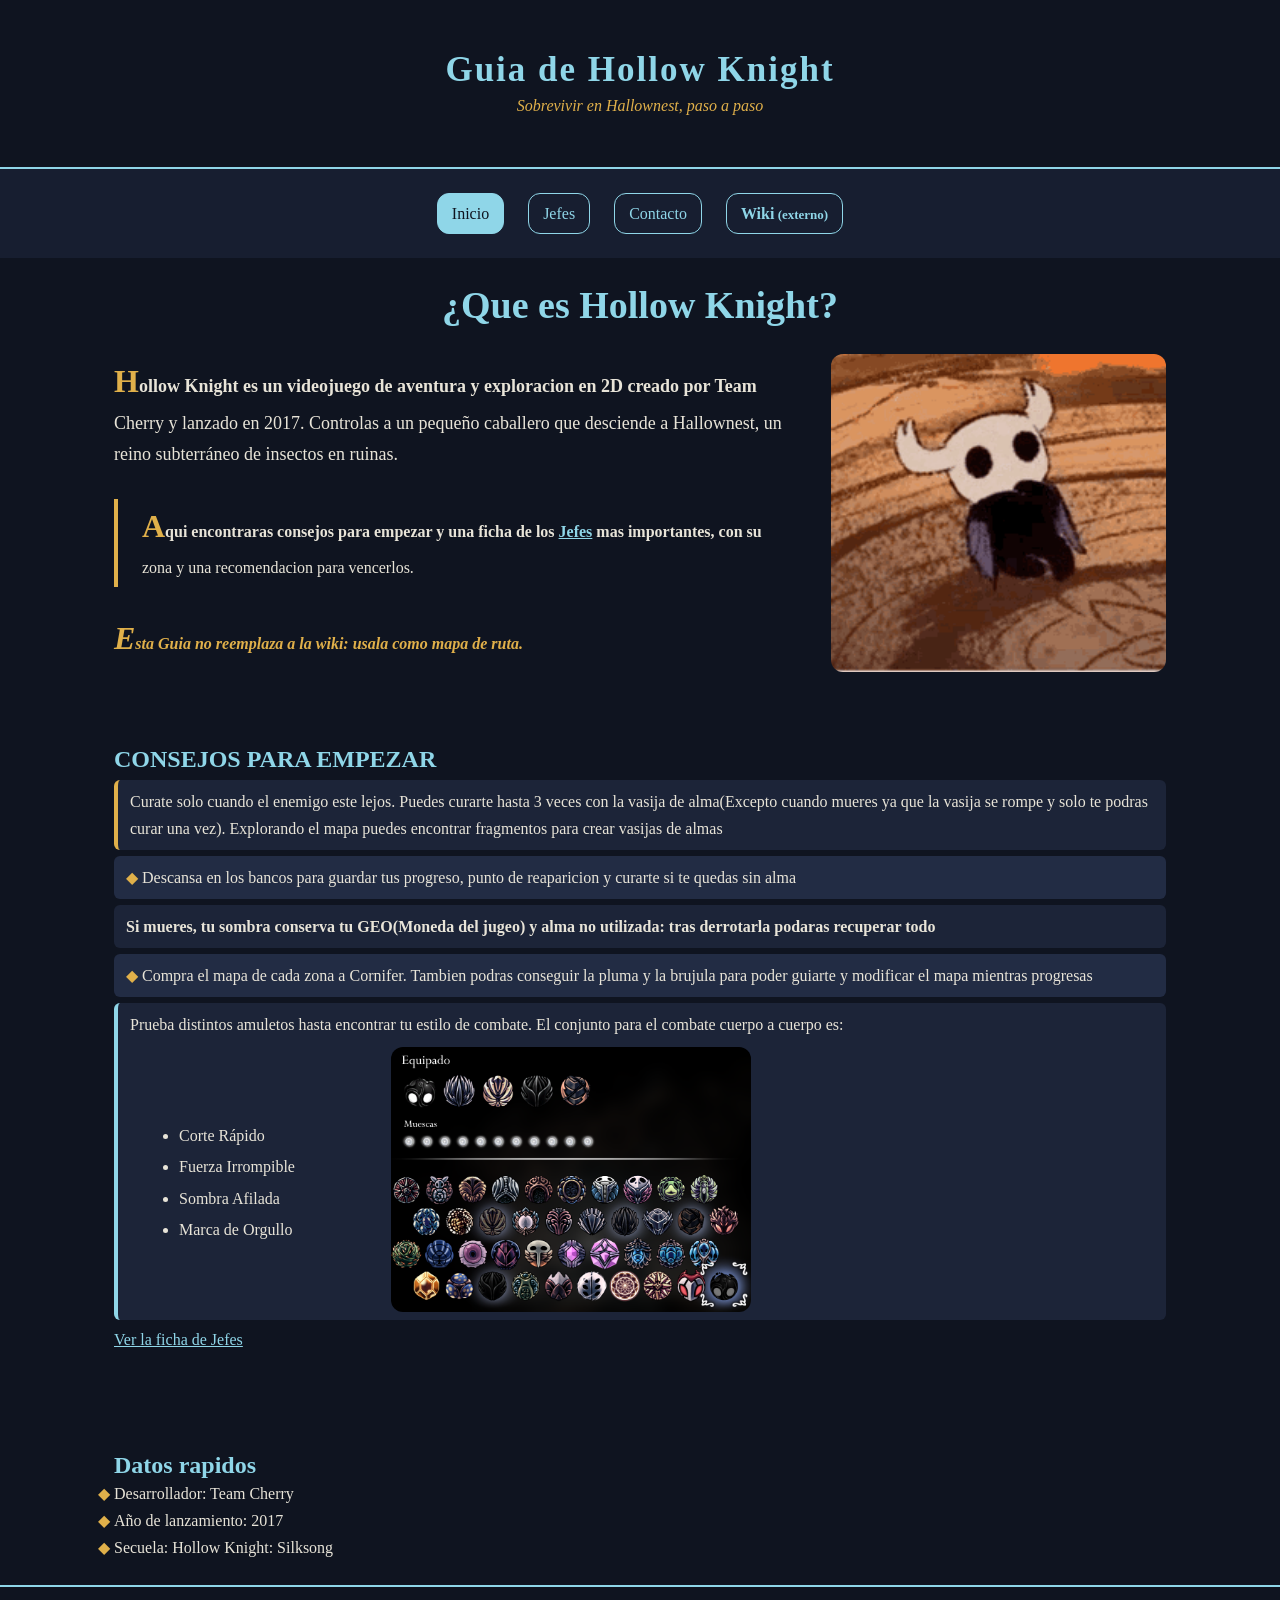
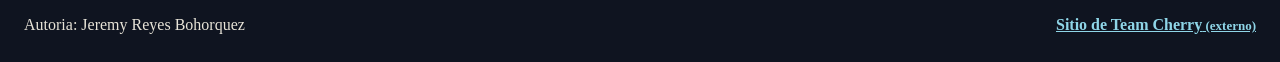
<file: index.html>
<!DOCTYPE html>
<html lang="es">
<head>
    <meta charset="UTF-8">
    <meta name="viewport" content="width=device-width, initial-scale=1.0">
    <title>Guía de Hollow Knight | Inicio</title>
    <link rel="stylesheet" href="css/estilos.css">
    <style>
    </style>
</head>

<body>
    <header>
        <h1 style="letter-spacing: 2px;"> Guia de Hollow Knight </h1>
        <p class="subtitulo"> Sobrevivir en Hallownest, paso a paso </p>
    </header>

    <nav>
        <a class="activo" href="index.html"> Inicio </a>
        <a href="Jefes.html"> Jefes</a>
        <a href="Contactos.html">Contacto</a>
        <a href="https://hollowknight.fandom.com/" target="_blank" rel="noopener">Wiki</a>
    </nav>

    <main>
        <section class="Presentacion">
            <h2>¿Que es Hollow Knight?</h2>
            <img src="img/hollow-knight-breakdance.gif" alt="gif Hollow Knight">
            <p id="intro">Hollow Knight es un videojuego de aventura y exploracion en 2D creado por Team Cherry y lanzado en 2017. Controlas a un pequeño caballero que desciende a Hallownest, un reino subterráneo de insectos en ruinas.</p>
            <p>Aqui encontraras consejos para empezar y una ficha de los <a href="Jefes.html">Jefes</a> mas importantes, con su zona y una recomendacion para vencerlos.</p>
            <p class="nota">Esta Guia no reemplaza a la wiki: usala como mapa de ruta.</p>
        </section>

        <section>
            <h2>CONSEJOS PARA EMPEZAR</h2>
            <ul class="lista">
                <li>Curate solo cuando el enemigo este lejos. Puedes curarte hasta 3 veces con la vasija de alma(Excepto cuando mueres ya que la vasija se rompe y solo te podras curar una vez). Explorando el mapa puedes encontrar fragmentos para crear vasijas de almas</li>
                <li>Descansa en los bancos para guardar tus progreso, punto de reaparicion y curarte si te quedas sin alma</li>
                <li>Si mueres, tu sombra conserva tu GEO(Moneda del jugeo) y alma no utilizada: tras derrotarla podaras recuperar todo</li>
                <li>Compra el mapa de cada zona a Cornifer. Tambien podras conseguir la pluma y la brujula para poder guiarte y modificar el mapa mientras progresas</li>
                <li>Prueba distintos amuletos hasta encontrar tu estilo de combate. El conjunto para el combate cuerpo a cuerpo es:
                    <div class="amuletos">
                        <ul class="sublista">
                            <li>Corte Rápido</li>
                            <li>Fuerza Irrompible</li>
                            <li>Sombra Afilada</li>
                            <li>Marca de Orgullo</li>
                        </ul>
                        <img src="img/BuildAtaque.png" alt="Amuletos equipados para el combate cuerpo a cuerpo">
                    </div>
                </li>
               
            </ul>
            <p><a href="Catalogo.html">Ver la ficha de Jefes</a></p>
        </section>
    </main>

    <aside>
        <h2>Datos rapidos</h2>
        <ul class="puntos">
            <li>Desarrollador: Team Cherry</li>
            <li>Año de lanzamiento: 2017</li>
            <li>Secuela: Hollow Knight: Silksong</li>
        </ul>
    </aside>

    <footer>
        <p>Autoria: Jeremy Reyes Bohorquez</p>
        <p><a href="https://www.hollowknight.com/" target="_blank" rel="noopener">Sitio de Team Cherry</a></p>
    </footer>
</body>
</html>
</file>
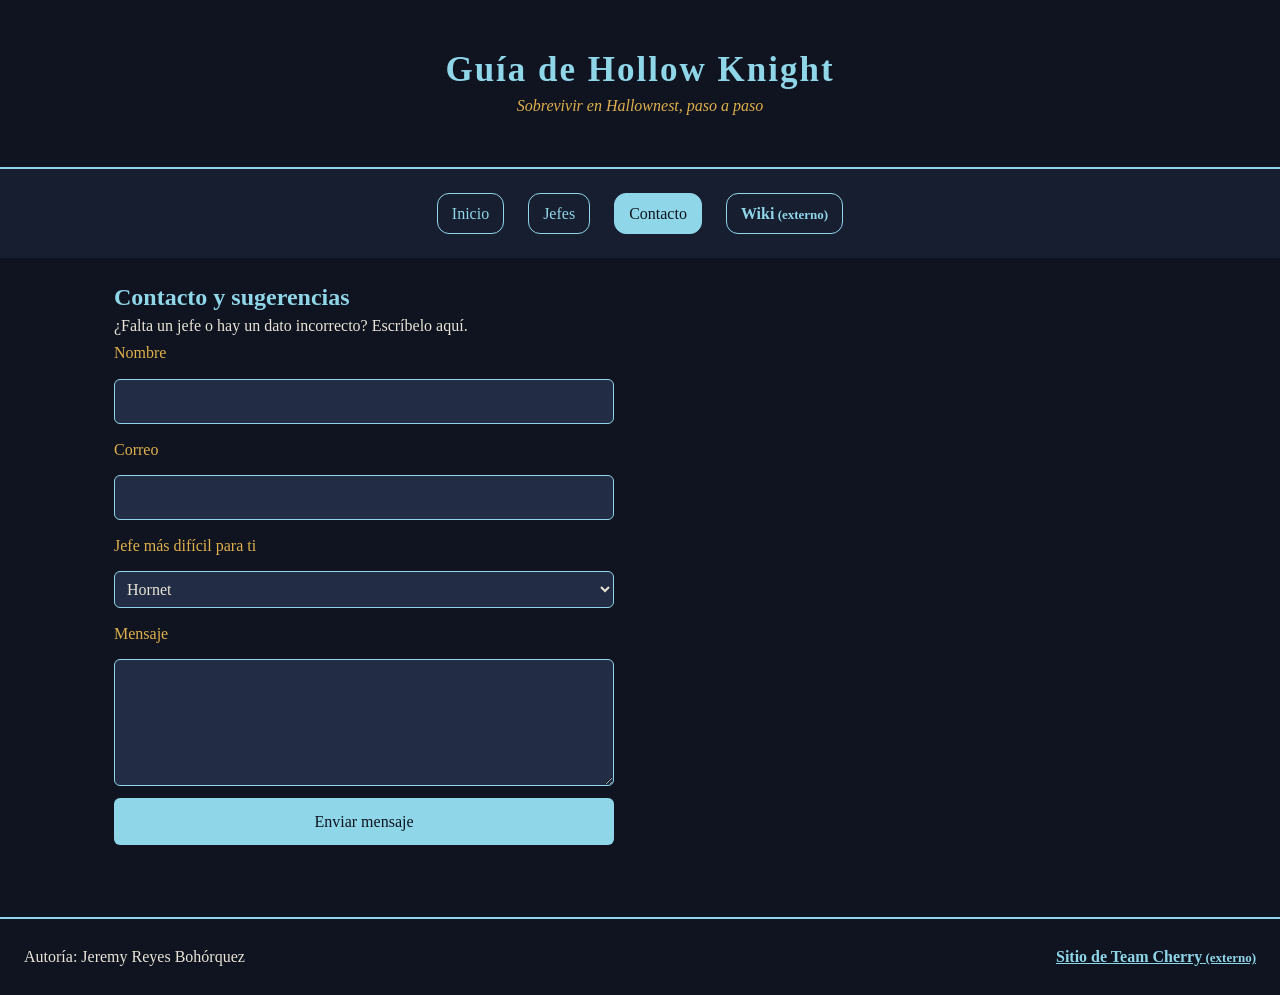
<file: Contactos.html>
<!DOCTYPE html>
<html lang="es">
<head>
    <meta charset="UTF-8">
    <meta name="viewport" content="width=device-width, initial-scale=1.0">
    <title>Guía de Hollow Knight | Contacto</title>
    <link rel="stylesheet" href="css/estilos.css">
    <style>
        /* CSS INTERNO: solo el formulario */
        form{
            display:grid;
            gap:12px;
            max-width:500px;
        }
        label{
            color:var(--color-geo);
        }

        input,select,textarea{
            padding:8px;
            border:1px solid var(--color-primary);
            border-radius:6px;
            background:#222c44;
            color:var(--color-texto);
            font:inherit;
        }
        button{
            padding:10px;
            border:0;
            border-radius:6px;
            background:var(--color-primary);
            color:#0f1420;
            font:inherit;
            cursor:pointer;
        }
    </style>
</head>
<body>
    <header>
        <h1 style="letter-spacing:2px;">Guía de Hollow Knight</h1>
        <p class="subtitulo">Sobrevivir en Hallownest, paso a paso</p>
    </header>
    <nav>
        <a href="index.html"> Inicio </a>
        <a href="Jefes.html"> Jefes</a>
        <a class="activo" href="Contactos.html">Contacto</a>
        <a href="https://hollowknight.fandom.com/" target="_blank" rel="noopener">Wiki</a>
    </nav>
    <main>
        <section>
            <h2>Contacto y sugerencias</h2>
            <p>¿Falta un jefe o hay un dato incorrecto? Escríbelo aquí.</p>
            <form action="#" method="get">
                <label for="nombre">Nombre</label>
                <input id="nombre" name="nombre" type="text" required>
                <label for="correo">Correo</label>
                <input id="correo" name="correo" type="email" required>
                <label for="jefe">Jefe más difícil para ti</label>
                <select id="jefe" name="jefe">
                    <option>Hornet</option>
                    <option>Señores Mantis</option>
                    <option>Grimm</option>
                    <option>Receptaculo Roto</option>
                    <option>Señor Desleal</option>
                    <option>Caballero Vigia</option>
                    <option>Hollow Knight</option>
                    <option>Radiance</option>
                    <option>Otro</option>
                </select>
                <label for="mensaje">Mensaje</label>
                <textarea id="mensaje" name="mensaje" rows="4" required></textarea>
                <button type="submit">Enviar mensaje</button>
            </form>
        </section>
    </main>
    <footer>
        <p>Autoría: Jeremy Reyes Bohórquez</p>
        <p><a href="https://www.hollowknight.com/" target="_blank" rel="noopener">Sitio de Team Cherry</a></p>
    </footer>
</body>
</html>
</file>
<file: css/estilos.css>
:root{
  --color-bg:#0f1420;
  --color-card:#171e30;
  --color-primary:#8fd6e8;
  --color-texto:#e8e4d8;
  --color-geo:#e0b04a;
  --radius:12px;
  --gap:16px;
}

/* 1. SELECTOR UNIVERSAL */
*{
    box-sizing:border-box;
    margin:0;
    padding:0;
}
 
/* 2. SELECTORES DE ELEMENTO */
body{
    font-family:'Palatino Linotype',Palatino,Georgia,serif;
    background:var(--color-bg);
    color:var(--color-texto);
    line-height:1.7;
}
 
img{
    max-width:100%;
    height:auto;
    display:block;
}
 
header{
    padding:calc(var(--gap)*2) var(--gap);
    text-align:center;
    border-bottom:2px solid var(--color-primary);
}
 
h1{
    font-size:35px;
}
 
section{
    margin-bottom:calc(var(--gap)*2);
}
 
nav{
    display:flex;
    flex-wrap:wrap;
    justify-content:center;
    gap:var(--gap);
    padding:var(--gap);
    background:var(--color-card);
}
 
footer{
    display:flex;
    flex-wrap:wrap;
    justify-content:space-between;
    gap:var(--gap);
    padding:var(--gap);
    border-top:2px solid var(--color-primary);
}
 
/* 3. SELECTORES DE CLASE */
.subtitulo{
    color:var(--color-geo);
    font-style:italic;
}
 
.banner{
    width:100%;
    height:160px;
    object-fit:cover;
    object-position:center;
}
 
.Presentacion{
    display:grid;
    grid-template-columns:1fr;
    column-gap:calc(var(--gap)*2);
}
 
.catalogo{
    display:grid;
    grid-template-columns:1fr;
    gap:var(--gap);
}
 
.lista{
    list-style:none;
}
 
.amuletos{
    display:flex;
    flex-wrap:wrap;
    align-items:center;
    column-gap:calc(var(--gap)*4);
    row-gap:var(--gap);
    margin-top:8px;
    padding-left:25px;
}
 
.final{
    border-top:2px solid #2a3550;
    padding-top:var(--gap);
    margin-bottom:calc(var(--gap)*3);
}
 
.playlist{
    border-top:2px solid #2a3550;
    padding-top:var(--gap);
}
 
.video{
    aspect-ratio:16/9;
    width:100%;
}
 
/* 4. SELECTOR DE ID */
#intro{
    font-size:18px;
}
 
/* 5. SELECTORES DE AGRUPAMIENTO */
h1,h2,h3{
    color:var(--color-primary);
    line-height:1.25;
}
 
main,aside{
    padding:var(--gap);
    max-width:1100px;
    margin:0 auto;
}
 
.card,.panteon{
    background:var(--color-card);
    border-radius:var(--radius);
    padding:var(--gap);
    display:flex;
    flex-direction:column;
    gap:8px;
}
 
/* 6. SELECTORES DE ATRIBUTO */
a[target]{
    font-weight:bold;
}
 
.card img[alt^="Jefe"]{
    border-radius:var(--radius);
}
 
.card img[alt*="Hornet"]{
    border:2px solid #ff6b6b;
}
 
.card img[alt$="Hueco"]{
    border:2px solid var(--color-geo);
}
 
.card img[alt*="Onirico"]{
    border:2px solid #fffdee;
}
 
/* 7. PSEUDOCLASES */
a:link{
    color:var(--color-primary);
}
 
a:visited{
    color:#c3a6e8;
}
 
a:hover{
    background:var(--color-primary);
    color:#0f1420;
}
 
a:active{
    color:var(--color-geo);
}
 
.lista li:nth-child(odd){
    background:#1c2438;
}
 
.lista li:nth-child(even){
    background:#222c44;
}
 
.lista li:first-child{
    border-left:4px solid var(--color-geo);
}
 
.lista li:last-child{
    border-left:4px solid var(--color-primary);
}
 
.lista li:nth-child(3){
    font-weight:bold;
}
 
/* 8. PSEUDOELEMENTOS */
.Presentacion p::first-letter{
    font-size:32px;
    color:var(--color-geo);
}
 
.Presentacion p::first-line{
    font-weight:bold;
}
 
p::selection{
    background:var(--color-primary);
    color:#0f1420;
}
 
.puntos li::marker{
    color:var(--color-geo);
    content:"\25C6  ";
}
 
.lista li:nth-child(2n+2)::before{
    content:"\25C6  ";
    color:var(--color-geo);
}
 
a[target="_blank"]::after{
    content:" (externo)";
    font-size:13px;
}
 
/* 9. SELECTORES COMBINADORES */
nav a{
    padding:6px 14px;
    border:1px solid var(--color-primary);
    border-radius:var(--radius);
    text-decoration:none;
}
 
.Presentacion h2{
    text-align:center;
    font-size:38px;
    margin-bottom:var(--gap);
}
 
.Presentacion p{
    margin-bottom:var(--gap);
    max-width:700px;
}
 
.Presentacion img{
    width:100%;
    border-radius:var(--radius);
    margin-bottom:var(--gap);
}
 
.lista li{
    padding:8px 12px;
    margin:6px 0;
    border-radius:6px;
}
 
.lista .sublista{
    list-style:disc;
    padding-left:24px;
    margin-top:6px;
}
 
.lista .sublista li{
    background:none;
    border-left:none;
    padding:2px 0;
    margin:0;
    font-weight:normal;
}
 
.lista .sublista li::before{
    content:none;
}
 
.amuletos img{
    width:100%;
    max-width:360px;
    border-radius:var(--radius);
}
 
.card img,.panteon img{
    width:100%;
    aspect-ratio:4/3;
    object-fit:contain;
    background:#222c44;
    border-radius:var(--radius);
}
 
.panteon img{
    border:2px solid #959453;
}
 
.card a,.panteon a{
    margin-top:auto;
}
 
.final h3{
    text-align:center;
    font-size:29px;
    margin-bottom:var(--gap);
}
 
.final img{
    display:block;
    width:100%;
    height:200px;
    object-fit:cover;
    object-position:center 30%;
    border-radius:var(--radius);
    margin-bottom:var(--gap);
}
 
.playlist h2{
    text-align:center;
    margin-bottom:var(--gap);
}
 
.playlist p{
    margin-bottom:var(--gap);
}
 
.video iframe{
    width:100%;
    height:100%;
    border:0;
    border-radius:var(--radius);
}

.catalogo > .card{
    box-shadow:0 0 0 1px #2a3550;
}

#intro + p{
    border-left:4px solid var(--color-geo);
    padding-left:var(--gap);
}

h2 ~ .nota{
    color:var(--color-geo);
    font-style:italic;
}

nav a.activo{
    background:var(--color-primary);
    color:#0f1420;
}

/* Media queries*/
@media (min-width:600px){
    .catalogo{
        grid-template-columns:repeat(2,1fr);
    }

    .banner{
        height:240px;
    }
 
    .final img{
        height:280px;
    }

    .Presentacion{
        grid-template-columns:2fr 1fr;
    }

    .Presentacion h2{
        grid-column:1 / -1;
    }

    .Presentacion p{
        grid-column:1;
    }

    .Presentacion img{
        grid-column:2;
        grid-row:2 / span 3;
        align-self:start;
    }
}

@media (min-width:992px){
    :root{
    --gap:24px;
    }

    .catalogo{
        grid-template-columns:repeat(3,1fr);
    }

    .banner{
        height:320px;
    }
 
    .final img{
        height:360px;
    }
}
</file>
